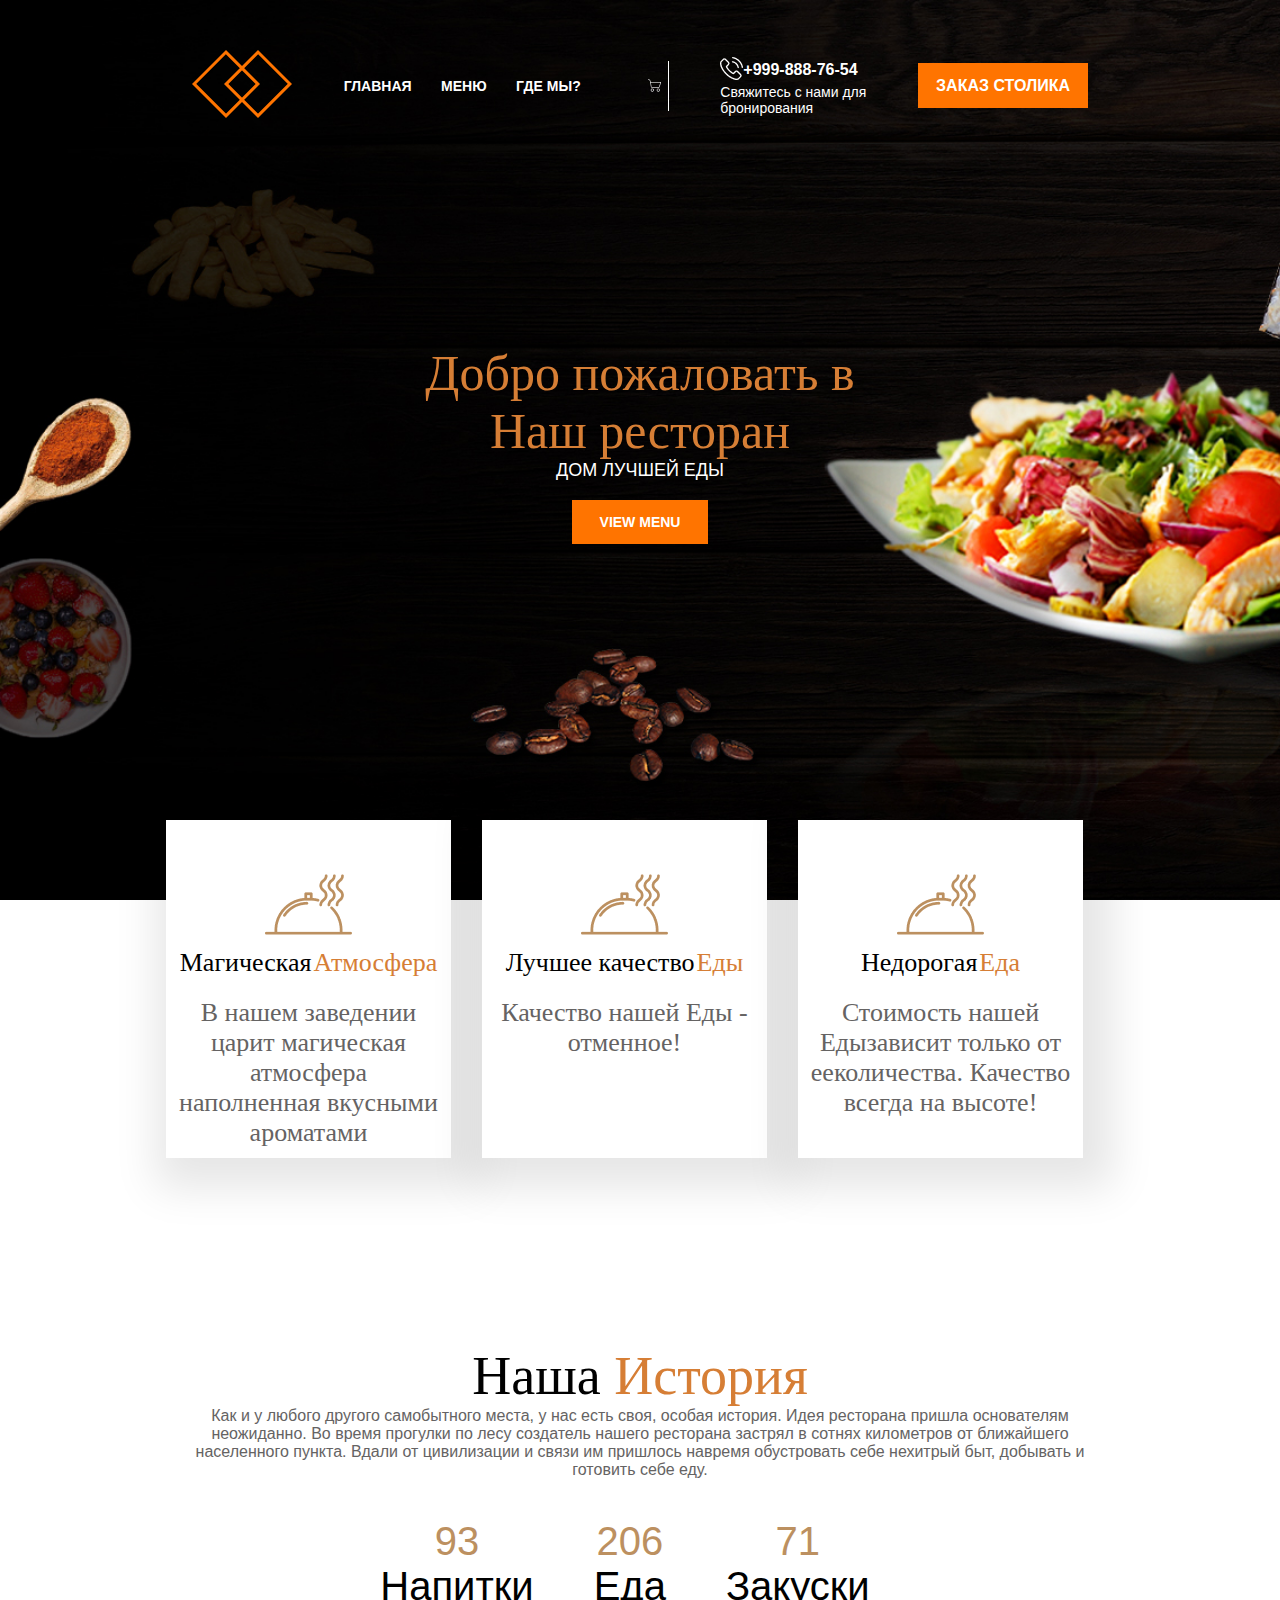
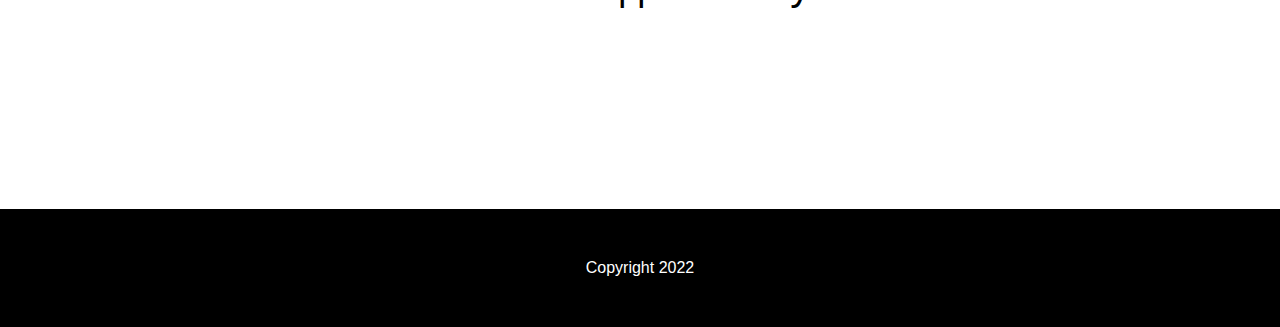
<file: restoran 8/index.html>
<!DOCTYPE html>
<html lang="en">
<head>
    <meta charset="UTF-8">
    <meta http-equiv="X-UA-Compatible" content="IE=edge">
    <link rel='stylesheet' href='style.css'>
    <meta name="viewport" content="width=device-width, initial-scale=1.0">
    <title>Ресторан</title>
</head>
<body>

<div class='header'>
    <div class='container'>
        <div class='header-line'>
            <div class='header-logo'>
                <img src="logo.png" alt="">
            </div>

            <div class='nav'>
                <a class='nav-item' href="file:///C:/Users/Eldar/Desktop/%D0%A1%D0%B0%D0%B9%D1%82/restoran%208/index.html">ГЛАВНАЯ</a>
                <a class='nav-item' href="file:///C:/Users/Eldar/Desktop/%D0%A1%D0%B0%D0%B9%D1%82/restoran%208/menu.html">МЕНЮ</a>
                <a class='nav-item' href="file:///C:/Users/Eldar/Desktop/%D0%A1%D0%B0%D0%B9%D1%82/restoran%208/about.html">ГДЕ МЫ?</a>

            </div>

            <div class='cart'>
                <a href="#">
                    <img class='cart-img' src="cart.png" alt="">
                </a>
            </div>

            <div class='phone'>
                <div class='phone-holder'>
                    <div class='phone-img'>
                        <img src="phone.png" alt="">
                    </div>

                    <div class='number'><a class='num' href='#'>+999-888-76-54</a></div>
                </div>

                <div class='phone-text'>
                    Свяжитесь с нами для <br> бронирования
                </div>
            </div>

            <div class='btn'>
                <a class='button' href='file:///C:/Users/Eldar/Desktop/%D0%A1%D0%B0%D0%B9%D1%82/restoran%208/order.html'>ЗАКАЗ СТОЛИКА</a>
            </div>

            <div class='burger-menu'>

                <button id='burger'>
                    <img src="burger-img.png" alt="">
                </button>

                <div id='menu' class='burger-slide disp'>
                    <a class='nav-item block' href="file:///C:/Users/Eldar/Desktop/%D0%A1%D0%B0%D0%B9%D1%82/restoran%208/index.html">ГЛАВНАЯ</a>
                    <a class='nav-item block' href="file:///C:/Users/Eldar/Desktop/%D0%A1%D0%B0%D0%B9%D1%82/restoran%208/menu.html">МЕНЮ</a>
                    <a class='nav-item block' href="file:///C:/Users/Eldar/Desktop/%D0%A1%D0%B0%D0%B9%D1%82/restoran%208/about.html">ГДЕ МЫ?</a>
                    <a class='nav-item block' href="file:///C:/Users/Eldar/Desktop/%D0%A1%D0%B0%D0%B9%D1%82/restoran%208/order.html">БРОНЬ</a>
                </div>

            </div>




        </div>


        <div class='header-down'>

            <div class='header-title'>
                Добро пожаловать в

                <div class='header-subtitle'>
                    Наш ресторан
                </div>

                <div class='header-suptitle'>
                    ДОМ ЛУЧШЕЙ ЕДЫ
                </div>

                <div class='header-bth'>
                    <a href='file:///C:/Users/%D0%94%D0%B8%D0%B0%D1%81/Desktop/html/restoran%208/menu.html' class='header-button'>VIEW MENU</a>
                </div>

            </div>

        </div>

    </div>

</div>

<div class='cards'>

    <div class='container'>

       <div class='cards-holder'>

            <div class='card'>

                <div class='card-image'>
                    <img class='card-img' src='card.png'>
                </div>

                <div class='card-title'>
                    Магическая  <span>Атмосфера</span>
                </div>

                <div class='card-desc'>
                    В нашем заведении царит магическая атмосфера наполненная вкусными ароматами
                </div>

            </div>

            <div class='card'>

                <div class='card-image'>
                    <img class='card-img' src='card.png'>
                </div>

                <div class='card-title'>
                    Лучшее качество  <span>Еды</span>
                </div>

                <div class='card-desc'>
                    Качество нашей Еды - отменное!

                </div>

            </div>

            <div class='card'>

                <div class='card-image'>
                    <img class='card-img' src='card.png'>
                </div>

                <div class='card-title'>
                   Недорогая  <span>Еда</span>
                </div>

                <div class='card-desc'>
                    Стоимость нашей Едызависит только от ееколичества. Качество всегда на высоте!
                </div>

            </div>
        </div>
    </div>

</div>


<div class='history'>

    <div class='container'>

        <div class='history-holder'>
            <div class='history-info'>
                <div class='history-title'>
                    Наша <span>История</span>
                </div>

                <div class='history-desc'>
                    Как и у любого другого самобытного места, у нас есть своя, особая история. Идея ресторана пришла основателям неожиданно. Во время прогулки по лесу создатель нашего ресторана застрял в сотнях километров от ближайшего населенного пункта. Вдали от цивилизации и связи им пришлось навремя обустровать себе нехитрый быт, добывать и готовить себе еду.
                </div>


                <div class='history-number'>
                    <div class='number-item'>
                        93 <span>Напитки</span>
                    </div>

                    <div class='number-item'>
                        206 <span>Еда</span>
                    </div>

                    <div class='number-item'>
                        71 <span>Закуски</span>
                    </div>
                </div>
            </div>

            <div class='history-images'>
                <img class='imgages-1' src="1.jpg" alt="">
                <img class='imgages-2' src="2.jpg" alt="">
                <img class='imgages-3' src="3.jpg" alt="">
        </div>
        </div>

    </div>

</div>





<div class='footer'>
    Copyright 2022
</div>


<script src='app.js'></script>

</body>
</html>
</file>
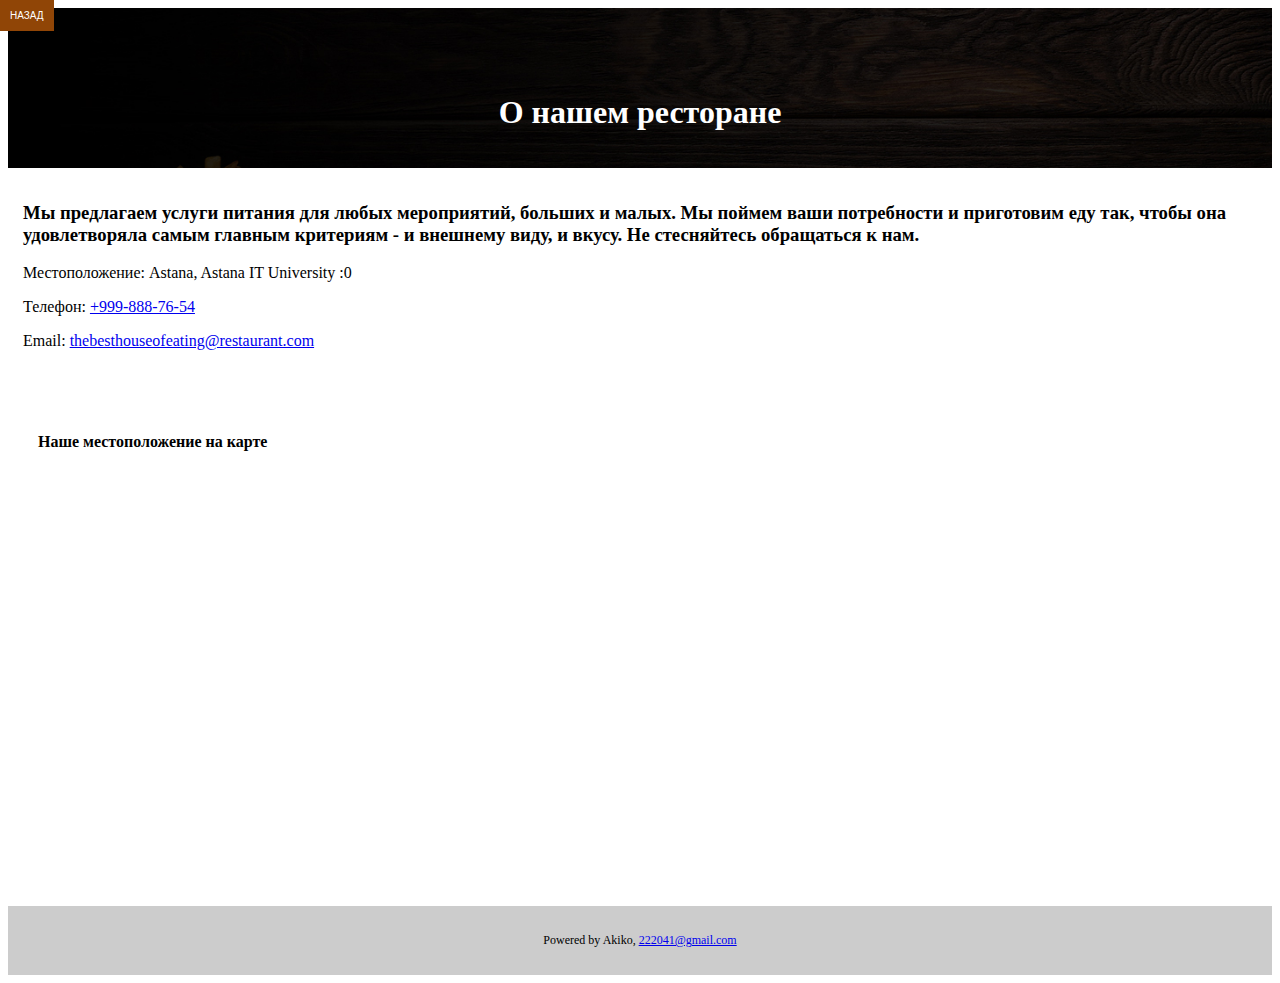
<file: restoran 8/about.html>
<!DOCTYPE html>
<html>
<head>
  <meta name="viewport" content="width=device-width, initial-scale=1.0">
  <link rel='stylesheet' href='aboutstyle.css'>
  <link type="Image/x-icon" href="logo.png" rel="icon">
  <title>О ресторане</title>
</head>
<body>
<header class="jumbotron">
            <div class="container">
                <div class="header">
                    <div class='header-linee'>
                        <div>
                            <a href='file:///C:/Users/Eldar/Desktop/%D0%A1%D0%B0%D0%B9%D1%82/restoran%208/index.html' class='header-butt'>НАЗАД</a>
                        </div>
                    </div>
                    <h1 class="text-center">О нашем ресторане</h1>
                </div>
            </div>
        </header>
        <section id="contact">
            <div class="row">
                <div class="container">
                    <div class="col-md-6">
                        <h3>Мы предлагаем услуги питания для любых мероприятий, больших и малых. Мы поймем ваши потребности и приготовим еду так, чтобы она удовлетворяла самым главным критериям - и внешнему виду, и вкусу. Не стесняйтесь обращаться к нам.<br></h3>
                            <p>Местоположение: Astana, Astana IT University :0</p>
                            <p>Телефон: <a href='#'>+999-888-76-54</a></p>
                            <p>Email: <a href='#'>thebesthouseofeating@restaurant.com</a></p>
                    </div>
                    <section>
                    <div class="col-md-3">
                        <div class="col-md-3">
                            <h4>Наше местоположение на карте</h4>
                        <div class="mapouter">
                            <div class="gmap_canvas">
                                <iframe width="100%" height="400" id="gmap_canvas" src="https://www.google.com/maps/embed?pb=!1m18!1m12!1m3!1d4214.698051629337!2d71.40926524306506!3d51.088633421231634!2m3!1f0!2f0!3f0!3m2!1i1024!2i768!4f13.1!3m3!1m2!1s0x424585a605525605%3A0x4dff4a1973f7567e!2sAstana%20IT%20University!5e0!3m2!1sru!2skz!4v1682177470875!5m2!1sru!2skz" width="600" height="450" style="border:0;" allowfullscreen="" loading="lazy" referrerpolicy="no-referrer-when-downgrade" frameborder="0" scrolling="no" marginheight="0" marginwidth="0"></iframe>
                            <a href="https://2piratebay.org"></a>
                            </div>
                        </div> 
                        </div>
                    </div>
                    </section>
                </div>
            </div>                    
        </section>
        <footer>
            <div class="footer">
                    <p class="text-center">Powered by Akiko, <a href='#'>222041@gmail.com</a></p>
            </div> 
        </footer>

</body>
</html>
</file>
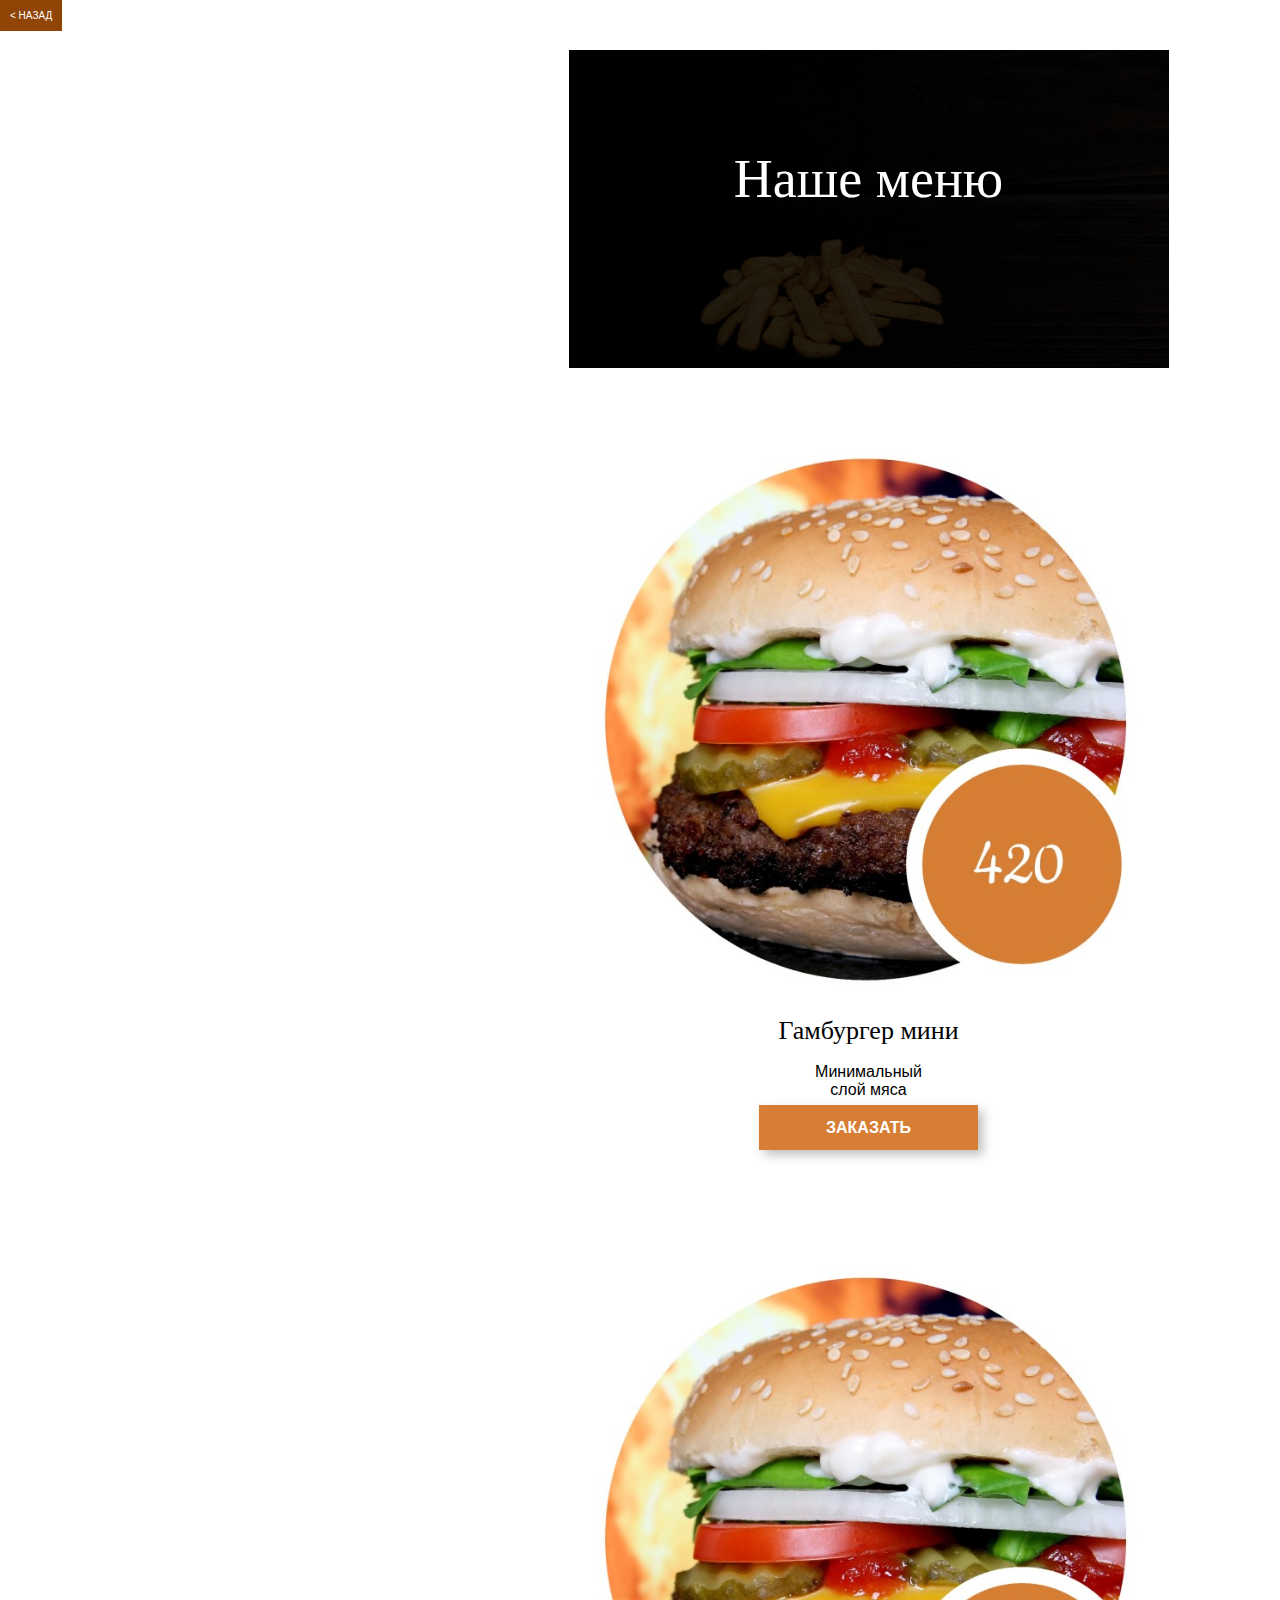
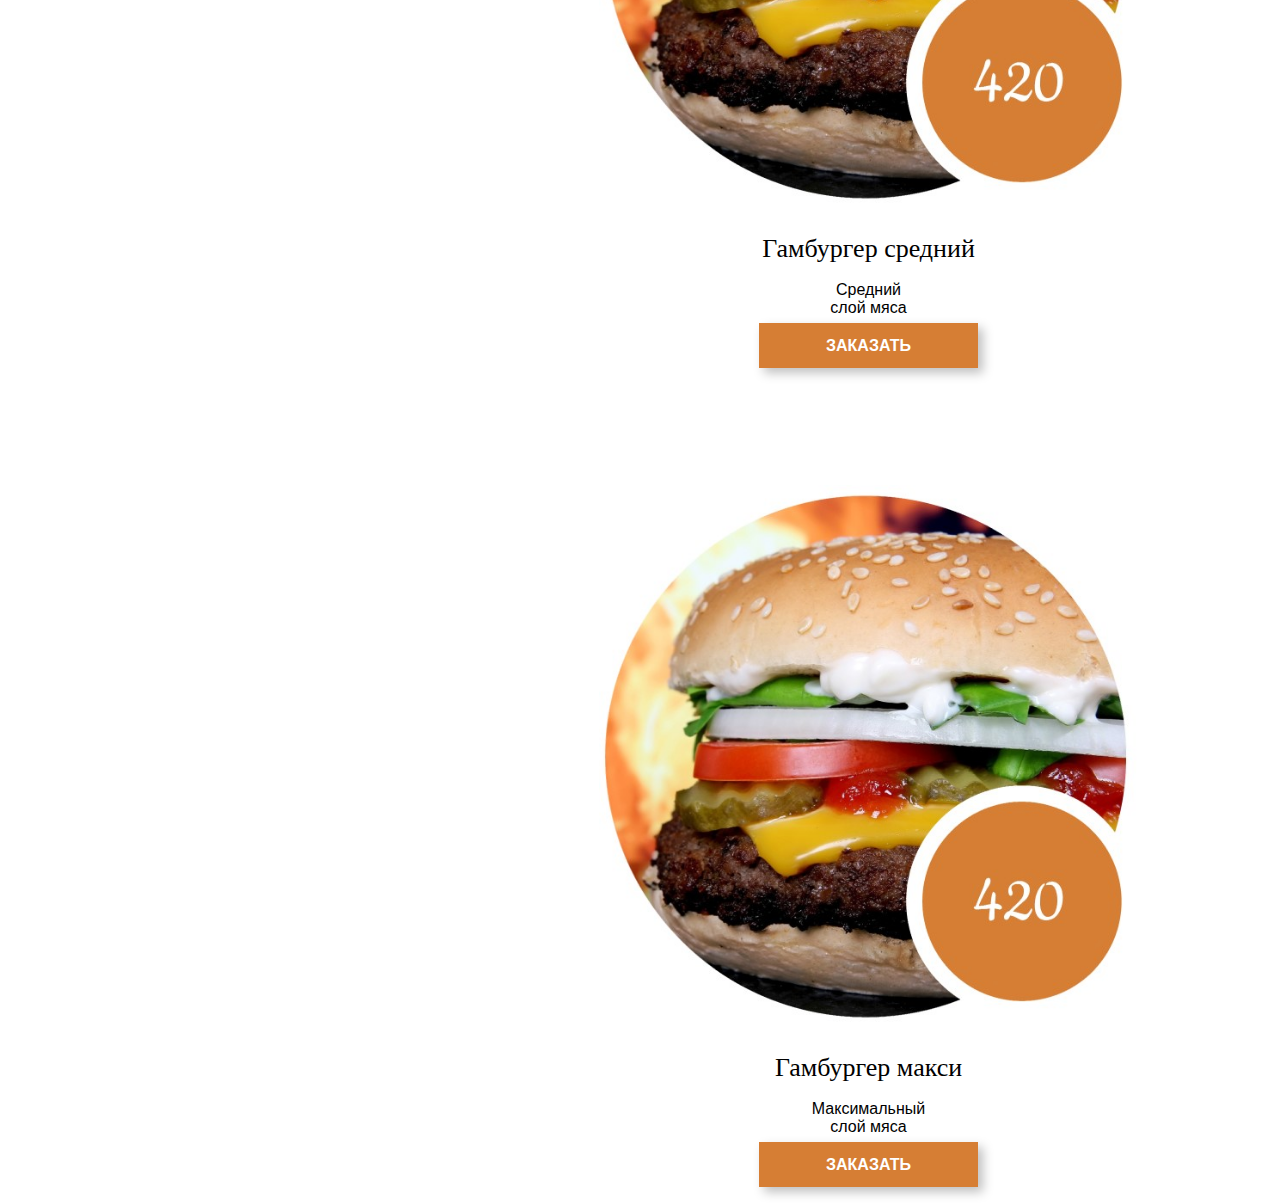
<file: restoran 8/menu.html>
<!DOCTYPE html>
<html lang="en">
<head>
    <meta charset="UTF-8">
    <meta http-equiv="X-UA-Compatible" content="IE=edge">
    <meta name="viewport" content="width=device-width, initial-scale=1.0">
    <title>Document</title>
    <link rel='stylesheet' href='style.css'>
</head>
<body>
    <div class='header-linee'>
        <div class='header-bth'>
            <a href='file:///C:/Users/Eldar/Desktop/%D0%A1%D0%B0%D0%B9%D1%82/restoran%208/index.html' class='header-butt'> < НАЗАД</a>
    </div>
    
    <div class='cart'>
        <a href="#">
            <img class='cart-img' src="cart.png" alt="">
        </a>
    </div>
    <div class='cont'>
       
        
        <div class='menu-title'>
            Наше меню
        </div>

        <div class='menu-items'>

            <div class='menu-item'>
                <div class='menu-image'>
                    <img src='burger-i.jpg' class='menu-img'>
                </div>

                <div class='menu-text'>
                    Гамбургер мини
                </div>

                <div class='menu-subtext'>
                    Минимальный  <br> слой мяса
                </div>

                <div class='menu-button'>
                    <a href='#' class='menu-btn'>ЗАКАЗАТЬ</a>
                </div>
            </div>

            <div class='menu-item'>
                <div class='menu-image'>
                    <img src='burger-i.jpg' class='menu-img'>
                </div>

                <div class='menu-text'>
                    Гамбургер средний
                </div>

                <div class='menu-subtext'>
                    Средний <br> слой мяса
                </div>

                <div class='menu-button'>
                    <a href='#' class='menu-btn'>ЗАКАЗАТЬ</a>
                </div>
            </div>

            <div class='menu-item'>
                <div class='menu-image'>
                    <img src='burger-i.jpg' class='menu-img'>
                </div>

                <div class='menu-text'>
                    Гамбургер макси
                </div>

                <div class='menu-subtext'>
                    Максимальный <br> слой мяса
                </div>

                <div class='menu-button'>
                    <a href='#' class='menu-btn'>ЗАКАЗАТЬ</a>
                </div>
            </div>
        </div>

    </div>

</div>
</body>
</html>
</file>
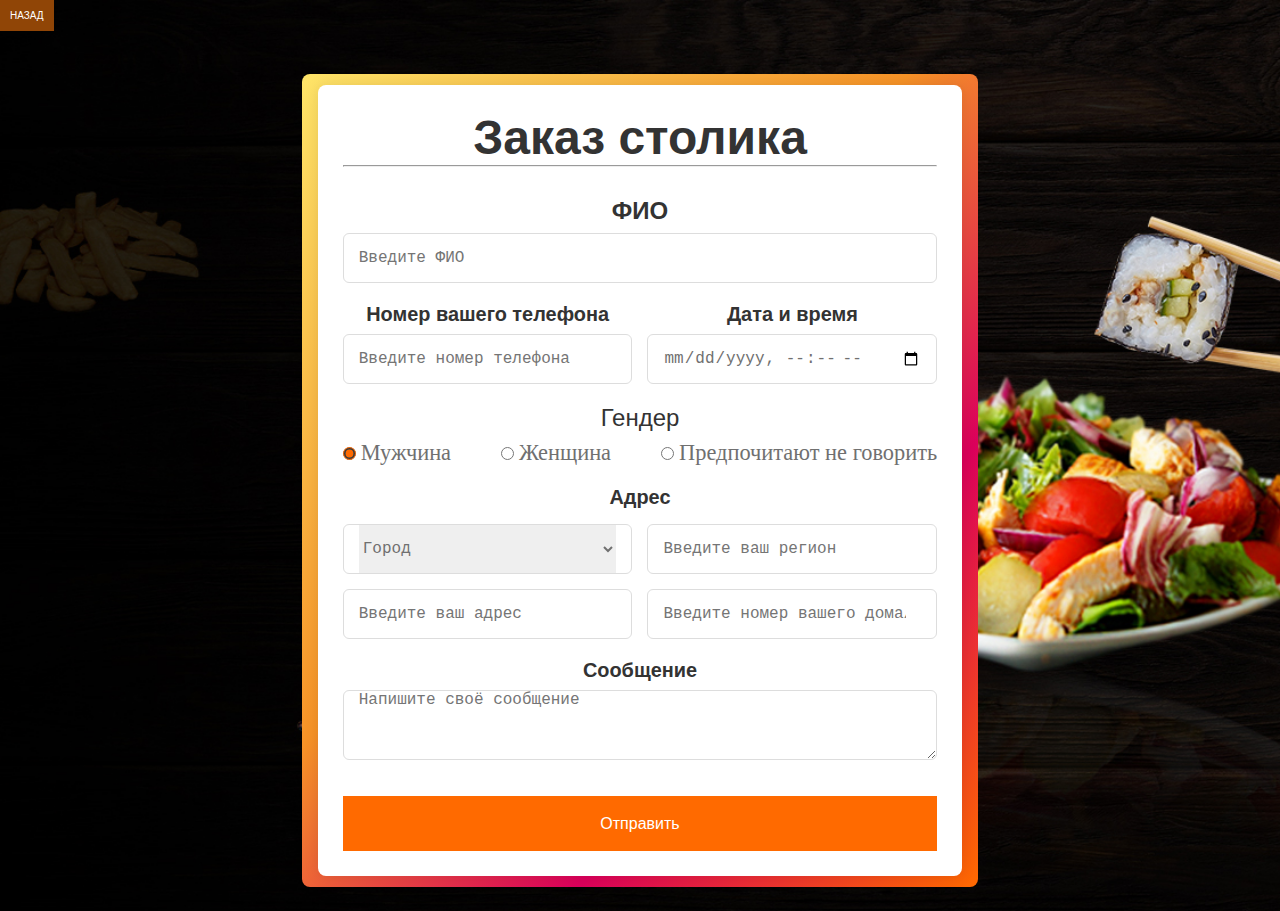
<file: restoran 8/order.html>
<!DOCTYPE html>
<html lang="en">
  <head>
    <meta charset="UTF-8" />
    <meta name="viewport" content="width=device-width, initial-scale=1.0" />
    <meta http-equiv="X-UA-Compatible" content="ie=edge" />
    <link type="Image/x-icon" href="logo.png" rel="icon">
    <title>Заказ столика</title>
    <link rel="stylesheet" href="orstyle.css" />
    <script src="orjs.js" defer></script>
  </head>
  <body>
    <div class="background"></div>
    <div class='header-linee'>
      <div>
          <a href='file:///C:/Users/Eldar/Desktop/%D0%A1%D0%B0%D0%B9%D1%82/restoran%208/index.html' class='header-butt'>НАЗАД</a>
      </div>
    </div>
    <div class="card">
        <section class="container">
            <header class="header"><h1>Заказ столика</h1><hr></header>
            <form action="#" class="form">
              <div class="input-box">
                <label><h4>ФИО</h4></label>
                <input type="text" placeholder="Введите ФИО" required />
              </div>
      
              <div class="column">
                <div class="input-box">
                  <label><h5>Номер вашего телефона</h5></label>
                  <input type="number" placeholder="Введите номер телефона" required />
                </div>
                <div class="input-box">
                  <label><h5>Дата и время</h5></label>
                  <input type="datetime-local" placeholder="Введите дату и время" required />
                </div>
              </div>
              <div class="gender-box">
                <h5>Гендер</h5>
                <div class="gender-option">
                  <div class="gender">
                    <input type="radio" id="check-male" name="gender" checked />
                    <label for="check-male">Мужчина</label>
                  </div>
                  <div class="gender">
                    <input type="radio" id="check-female" name="gender" />
                    <label for="check-female">Женщина</label>
                  </div>
                  <div class="gender">
                    <input type="radio" id="check-other" name="gender" />
                    <label for="check-other">Предпочитают не говорить</label>
                  </div>
                </div>
              </div>
              <div class="input-box address">
                <label><h5>Адрес</h5></label>
                <div class="column">
                  <div class="select-box">
                    <select>
                      <option hidden>Город</option>
                      <option>Астана</option>
                      <option>Алматы</option>
                    </select>
                  </div>
                  <input type="text" placeholder="Введите ваш регион" required />
                </div>
                <div class="column">
                  <input type="text" placeholder="Введите ваш адрес" required />
                  <input type="number" placeholder="Введите номер вашего дома/квартиры" required />
                </div>
              </div>
              <div class="column">
                <div class="input-box">
                <label><h5>Сообщение</h5></label>
                <textarea type="text" placeholder="Напишите своё сообщение"></textarea>
                </div>
              </div>
              <button>Отправить</button>
            </form>
          </section>
    </div>
  </body>
</html>
</file>
<file: restoran 8/style.css>
body {
    margin: 0;
    font-family: 'Open Sans', sans-serif;
}
.cont {
    margin: 0px, 0px;
    background-image: url(bg.jpg);
    height: 100vh;
    background-repeat: no-repeat;
    background-size: cover;

}
.container {
    margin: 0px 166px;
    
}

.header {
    background-image: url(bg.jpg);
    height: 100vh;
    background-repeat: no-repeat;
    background-size: cover;
}


.header-line {
    padding-top: 50px;
    display: flex;
    align-items: center;
    justify-content: space-around;
}
.header-linee {
    padding-top: 50px;
    display: flex;
    align-items: center;
    justify-content: space-around;
}

.nav-item {
    color: #fff;
    text-decoration: none;
    font-weight: 700;
    font-size: 14px;

    margin-right: 25px;

    transition: color 0.3s linear;
}

.nav-item:hover {
    color: #d81d1d;
}


.cart {
    position: relative;

    border-right: 1px solid #FFFFFF;
    padding-right: 10px;
    height: 50px;
}

.cart-img {
    position: absolute;
    top: 18px;
    right: 7px;
}

.num {
    color: #fff;
    text-decoration: none;
    font-weight: 700;

    transition: color 0.3s linear;
}

.num:hover {
    color: #d81d1d;
}

.phone-text {
    font-size: 14px;
    font-weight: 400;
    color: #fff;
}

.phone-holder {
    display: flex;
    align-items: center;
}

.button {
    background-color: #FF7400;
    color: #fff;
    text-decoration: none;
    padding: 14px 18px;
    font-weight: 700;

    transition: background-color 0.2s linear;
}

.button:hover {
    background-color: #894b17;
}

.header-down {
    position: relative;
}

.header-title {
    color: #D67E35;
    font-family: 'Tinos', serif;
    font-size: 50px;
    font-weight: 400;

    text-align: center;
    position: absolute;
    left: 0;

    margin-top: 222px;
    margin-bottom: 12px;
}

.header-suptitle {
    color: #fff;
    font-size: 18px;
    font-family: 'Open Sans', sans-serif;


}

.header-suptitle:after {
    position: absolute;
    content: '';
    height: 2px;
    width: 61px;
    background-color: #fff;
    top: 127px;
    left: 56px;
}

.header-suptitle:before {
    position: absolute;
    content: '';
    height: 2px;
    width: 61px;
    background-color: #fff;
    top: 127px;
    left: 308px;
}

.header-button {
    background-color: #FF7400;
    padding: 14px 28px;
    color: #fff;
    font-size: 14px;
    font-weight: 700;
    font-family: 'Open Sans', sans-serif;
    text-decoration: none;

    transition: background-color 0.3s linear;
}
.header-butt {
    position: absolute;
    top: 0;
    left: 0;
    background-color: #FF7400;
    padding: 10px;
    color: #fff;
    font-size: 10px;
    font-weight: 350;
    font-family: 'Open Sans', sans-serif;
    text-decoration: none;
    transition: background-color 0.3s linear;
}
.header-butt:hover {
    background-color: #904506;
}


.header-button:hover {
    background-color: #904506;
}




.cards-holder {
    display: flex;
    justify-content: space-between;
}


.card {
    width: 349px;
    box-shadow: 10px 10px 40px 20px #0000001A;
    margin-right: 31px;
    background-color: #fff;
    margin-top: -80px;
    padding: 10px 10px;
}

.card-image {
    display: flex;
    justify-content: center;
    padding-top: 31px;
}

.card-title {
     display: flex;
    justify-content: center;
    margin-bottom: 20px;
    font-family: 'Tinos', serif;
    font-size: 26px;
    font-weight: 400;

}

.card-title span {
    color: #D67E35;
    margin-left: 2px;
}

.card-desc {
    text-align: center;
    font-family: 'Tinos', serif;
    font-size: 26px;
    font-weight: 400;
    color: #656363;
}




.history {
    margin-top: 166px;
    padding-bottom: 200px;
}

.history-title {
    font-family: 'Tinos', serif;
    font-size: 54px;
    font-weight: 400;
    width: 444px;
    text-align: center;
    margin-top: 21px;
}

.history-title span {
    color: #D67E35;
}

.history-desc {
    color: #656363;
    font-size: 16px;
    width: 444px;
    text-align: center;
}

.history-number {
    display: flex;
    width: 444px;
    justify-content: center;
    margin-top: 40px;
    margin-left: 30px;
}

.number-item {
    margin-right: 60px;
    text-align: center;
    font-size: 40px;
    color: #BC9060;
}

.number-item span {
    display: block;
    color: #000;
}

.history-images {
    position: relative;
}

.history-holder {
    display: flex;
}

.imgages-1 {
    position: absolute;
    z-index: 0;
    top: 54px;
    left: 211px;
}

.imgages-2 {
    position: absolute;
    z-index: 999;
    top: -92px;
    left: 383px;
}

.imgages-3 {
    position: absolute;
    z-index: 999;
    top: 246px;
    left: 481px;
}







.menu {
    background-image: url(menu-bg.jpg);
    background-repeat: no-repeat;
    background-size: cover;
    padding-bottom: 100px;
}

.menu-title {
    font-family: 'Tinos', serif;
    font-size: 54px;
    padding-top: 98px;
    color: #fff;
    text-align: center;
    padding-bottom: 138px;
}

.menu-item {
    background-color: #fff;
    text-align: center;
    width: 33%;
    padding-top: 80px;
    padding-bottom: 30px;

    margin-right: 20px;
}

.menu-text {
    font-family: 'Tinos', serif;
    font-size: 26px;
    padding-top: 16px;
    padding-bottom: 17px;
}

.menu-subtext {
    font-size: 16px;
}

.menu-btn {
    background-color: #D67E34;
    text-decoration: none;
    padding: 14px 67px;
    color: #fff;
    font-size: 16px;
    font-weight: 700;
    box-shadow: 5px 5px 10px 0px #00000040;

}

.menu-button {
    margin-top: 20px;
}

.price-image {
    position: absolute;
    bottom: 0;
    right: 32px;
}

.menu-image {
    position: relative;
}

.price-420 {
    position: absolute;
    bottom: 32px;
    right: 56px;
    color: #fff;
    font-size: 30px;
}

.menu-items {
    display: flex;
    justify-content: center;
}













.footer {
    background-color: #000;
    padding: 50px 0px;
    color: #fff;
    text-align: center;
}


.menu-img {
    width: 90%;
}

.burger-menu {
    display: none;
}

.block {
    display: block;
}

.burger-slide {
    position: absolute;
}

button {
    border: none;
    outline: none;
    background-color: transparent;
}

.disp {
    display: none;
}



@media (max-width: 1500px) {

    .galery-content {
        display: block;
    }

    .img-gal,
    .galery-up,
    .galery-down {
        display: block;
        margin-left: auto;
        margin-right: auto;
    }

    .img-gal {
        margin-bottom: 20px;
    }

    .galery-left {
        margin-right: 0;
    }


}




@media (max-width: 1300px) {

    .menu-items {
        display: block;
    }

    .menu-item {
        margin: 20px auto;
        width: 600px;
    }


    .header-title {
        position: static;
    }

    .header-suptitle:before,
    .header-suptitle:after {
        content: none;
    }




    .cook-content {
        display: block;
    }

    .cook-content img {
        display: block;
        margin-right: auto;
        margin-left: auto;
        margin-bottom: 30px;
    }


    .block-holder {
        display: block;
    }

    .left-title,
    .left-text,
    .right-button {
        text-align: center;
    }

    .right-button {
        margin-top: 30px;
    }



    .history-images {
        display: none;
    }

    .history-title,
    .history-desc,
    .history-number {
        width: auto;
    }
}



@media (max-width: 1185px) {

    .burger-menu {
        display: block;
    }

    .nav,
    .cart,
    .phone,
    .btn {
        display: none;
    }

    .header-line {
        justify-content: space-between;
    }


    .burgers-image {
        display: none;
    }

}



@media (max-width: 1000px) {

    .cards-holder {
        display: block;
    }

    .card {
        width: 100%;
        margin-top: 30px;
        padding-bottom: 20px;
    }

}




@media (max-width: 780px) {

    .history-holder {
        display: block;
    }

    .menu-item {
        width: auto;
    }

    .high {
        display: none;
    }

    .container {
        margin: auto 40px;
    }

    .number-item {
        font-size: 23px;
    }

}
</file>
<file: restoran 8/aboutstyle.css>
* {
    box-sizing: border-box;
  }
  
  .row::after {
    content: "";
    clear: both;
    display: table;
  }
  .header {
    background: url(bg.jpg);
    color: white;
    padding: 15px;
    text-align: center;
    background-repeat: no-repeat;
    background-size: cover;
  } 
  .header-linee {
    padding-top: 50px;
    display: flex;
    align-items: center;
    justify-content: space-around;
}
.header-butt {
  position: absolute;
  top: 0;
  left: 0;
  background-color: #FF7400;
  padding: 10px;
  color: #fff;
  font-size: 10px;
  font-weight: 350;
  font-family: 'Open Sans', sans-serif;
  text-decoration: none;
  transition: background-color 0.3s linear;
}
.header-butt:hover {
  background-color: #904506;
}
  .button:hover {
      background-color: #1f1c1c;
  }
  .footer {
    background-color: #ccc;
    text-align: center;
    font-size: 12px;
    padding: 15px;
  }
  
  [class*="col-"] {
    width: 100%;
    padding: 15px;
  }
  
  
  @media only screen and (min-width: 600px) {
    .col-s-9 {width: 75%;}
    .col-s-12 {width: 100%;}
  }
  @media only screen and (min-width: 768px) {
    .col-3 {width: 25%;}
    .col-6 {width: 50%;}
  }
</file>
<file: restoran 8/orstyle.css>
* {
  margin: 0;
  padding: 0;
  box-sizing: border-box;
  font-family: "Poppins", sans-serif;
}
body {
  min-height: 100vh;
  display: flex;
  align-items: center;
  justify-content: center;
  padding: 20px;
}
body {
  background-image: url('bg.jpg');
  background-size: cover;
  background-position: center;
}
.background {
  position: absolute;
  top: 0;
  left: 0;
  width: 100%;
  z-index: -1;
}
.container {
  position: relative;
  max-width: 700px;
  width: 100%;
  background: #fff;
  padding: 25px;
  border-radius: 8px;
  box-shadow: 0 0 15px rgba(0, 0, 0, 0.1);
}
.container header {
  font-size: 1.5rem;
  color: #333;
  font-weight: 500;
  text-align: center;
}
.container .form {
  margin-top: 30px;
}
h5, h4{
  font-family: 'Gill Sans', 'Gill Sans MT', Calibri, 'Trebuchet MS', sans-serif;
}
.header-butt {
  position: absolute;
  top: 0;
  left: 0;
  background-color: #FF7400;
  padding: 10px;
  color: #fff;
  font-size: 10px;
  font-weight: 350;
  font-family: 'Open Sans', sans-serif;
  text-decoration: none;
  transition: background-color 0.3s linear;
}
.header-butt:hover {
  background-color: #904506;
}
.form .input-box {
  width: 100%;
  margin-top: 20px;
}
.input-box label {
  color: #333;
}
.form :where(.input-box input, .input-box textarea, .select-box) {
  position: relative;
  height: 50px;
  width: 100%;
  outline: none;
  font-size: 1rem;
  font-family: 'Courier New', Courier, monospace;
  color: #707070;
  margin-top: 8px;
  border: 1px solid #ddd;
  border-radius: 6px;
  padding: 0 15px;
}
.form :where(.input-box textarea){
  height: 70px;
}
.input-box input:focus {
  box-shadow: 0 1px 0 rgba(0, 0, 0, 0.1);
}
.form .column {
  display: flex;
  column-gap: 15px;
}
.form .gender-box {
  margin-top: 20px;
}
.gender-box h5 {
  color: #333;
  font-size: 1.5rem;
  font-weight: 400;
  margin-bottom: 8px;
}
.form :where(.gender-option, .gender) {
  display: flex;
  align-items: center;
  column-gap: 50px;
  flex-wrap: wrap;
  font-size: 1.4rem;
}
.form .gender {
  column-gap: 5px;
}
.gender input {
  accent-color: #ff6a00;
}
.form :where(.gender input, .gender label) {
  cursor: pointer;
}
.gender label {
  color: #707070;
  font-family: 'Comic Sans MS', serif;
}
.address :where(input, .select-box) {
  margin-top: 15px;
}
.select-box select {
  height: 100%;
  width: 100%;
  outline: none;
  border: none;
  color: #707070;
  font-size: 1rem;
  font-family:'Courier New', Courier, monospace;
}
.form button {
  height: 55px;
  width: 100%;
  color: #fff;
  font-size: 1rem;
  font-weight: 400;
  margin-top: 30px;
  border: none;
  cursor: pointer;
  transition: all 0.2s ease;
  background: #ff6a00;
}
.form button:hover {
  background: #ff6a00;
}

/*Responsive*/
@media screen and (max-width: 500px) {
  .form .column {
    flex-wrap: wrap;
  }
  .form :where(.gender-option, .gender) {
    row-gap: 15px;
  }
}
@property --rotate{
    syntax: "<angle>";
    initial-value: 132deg;
    inherits: false;
  }
  :root{
    --card-height:45vh;
    --card-width: calc(var(--card-height) / 1.5);
  }
  body{
    min-height: 10vh;
    display: flex;
    align-items: center;
    flex-direction: column;
    padding-top: 2rem;
    padding-bottom: 2rem;
    box-sizing: border-box;
    overflow-x: hidden;
    overflow-y: scroll;
  }
  .card{
    padding: 3px;
    position: relative;
    border-radius: 6px;
    justify-content: center;
    align-items: center;
    text-align: center;
    display: flex;
    font-size: 1.5em;
    color: rgb(88 199 250 / 0%);
    cursor: pointer;
    font-family: Arial, Helvetica, sans-serif;
  }
  .card:hover{
    color: #ff6a00;
    transition: color 1s;
  }
  
  .card::before{
    content: "";
    width: 104%;
    height: 102%;
    border-radius: 8px;
    background-image: linear-gradient(var(--rotate), #FFE569, #F79327 43%, #DB005B, #ff6a00);
    position: absolute;
    z-index: -1;
    top: -1%;
    left: -2%;
    animation: spin 2.5s linear infinite;
  }
  .card::after{
    position: absolute;
    content: "";
    top: calc(var(--card-height) / 6);
    left: 0;
    right: 0;
    z-index: -1;
    height: 100%;
    width: 100%;
    margin: 0 auto;
    transform: scale(0.8);
    filter: blur(calc(var(--card-height) / 6));
    background-image: linear-gradient(var(--rotate), #FFE569, #F79327 43%, #DB005B, ff6a00);
    opacity: 1;
    transition: opacity .5s;
    animation: spin 2.5s linear infinite;
  }
  @keyframes spin {
    0%{
      --rotate : 0deg;
    }100%{
      --rotate : 360deg;
    }
  }
  
  .header-linee {
    padding-top: 50px;
    display: flex;
    align-items: center;
    justify-content: space-around;
}
</file>
